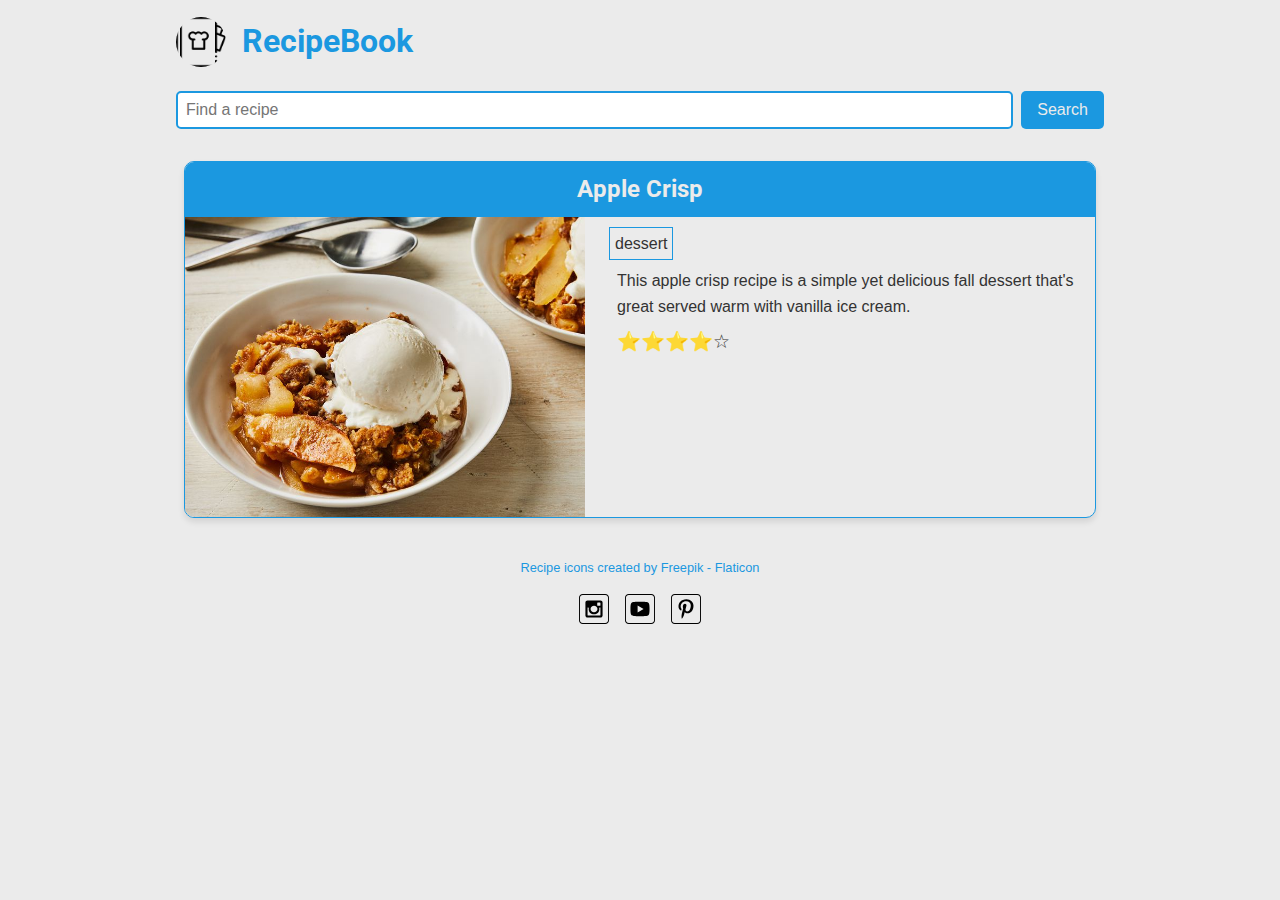
<file: index.html>
<!DOCTYPE html>
<html lang="en">
<head>
    <meta charset="UTF-8">
    <meta name="viewport" content="width=device-width, initial-scale=1.0">
    <title>RecipeBook</title>
    <meta name="description" content="Explore delicious recipes to inspire your next meal.">
    <meta name="author" content="Christine Kamya">

   
    <meta property="og:title" content="Recipe Haven">
    <meta property="og:type" content="website">
    <meta property="og:description" content="Explore delicious recipes to inspire your next meal.">
    <meta property="og:image" content="images/recipe-preview.jpg">
    <meta property="og:url" content="https://example.com/recipes">
    <meta name="twitter:card" content="summary_large_image">

    <script type="module" src="main.js" defer></script>

    <link rel="stylesheet" href="recipes.css">

   
    <link href="https://fonts.googleapis.com/css2?family=Roboto:wght@400;700&display=swap" rel="stylesheet">
</head>
<body>
    <header>
        <img src="images/recipe-book.png" alt="Recipe Book Logo">
        <h1>RecipeBook</h1>
    </header>

    <main>
      
        <form class="search-form" action="#" method="GET">
            <input type="text"  id="searchInput" name="search" placeholder="Find a recipe" required>
            <button type="submit">Search</button>
        </form>
 
        <section id="recipe-container" class="recipes"></section>
       

    </main>

    <footer>
        <p><a href="https://www.flaticon.com/free-icons/recipe" title="recipe icons">Recipe icons created by Freepik - Flaticon</a></p>
        <div class="social">
       
            <a href="#"><img src="images/instagram_icon.svg" alt="Instagram"></a>
            <a href="#"><img src="images/youtube_icon.svg" alt="YouTube"></a>
            <a href="#"><img src="images/pinterest_icon.svg" alt="Pinterest"></a>
        </div>
    </footer>

    
   
</body>
</html>
</file>
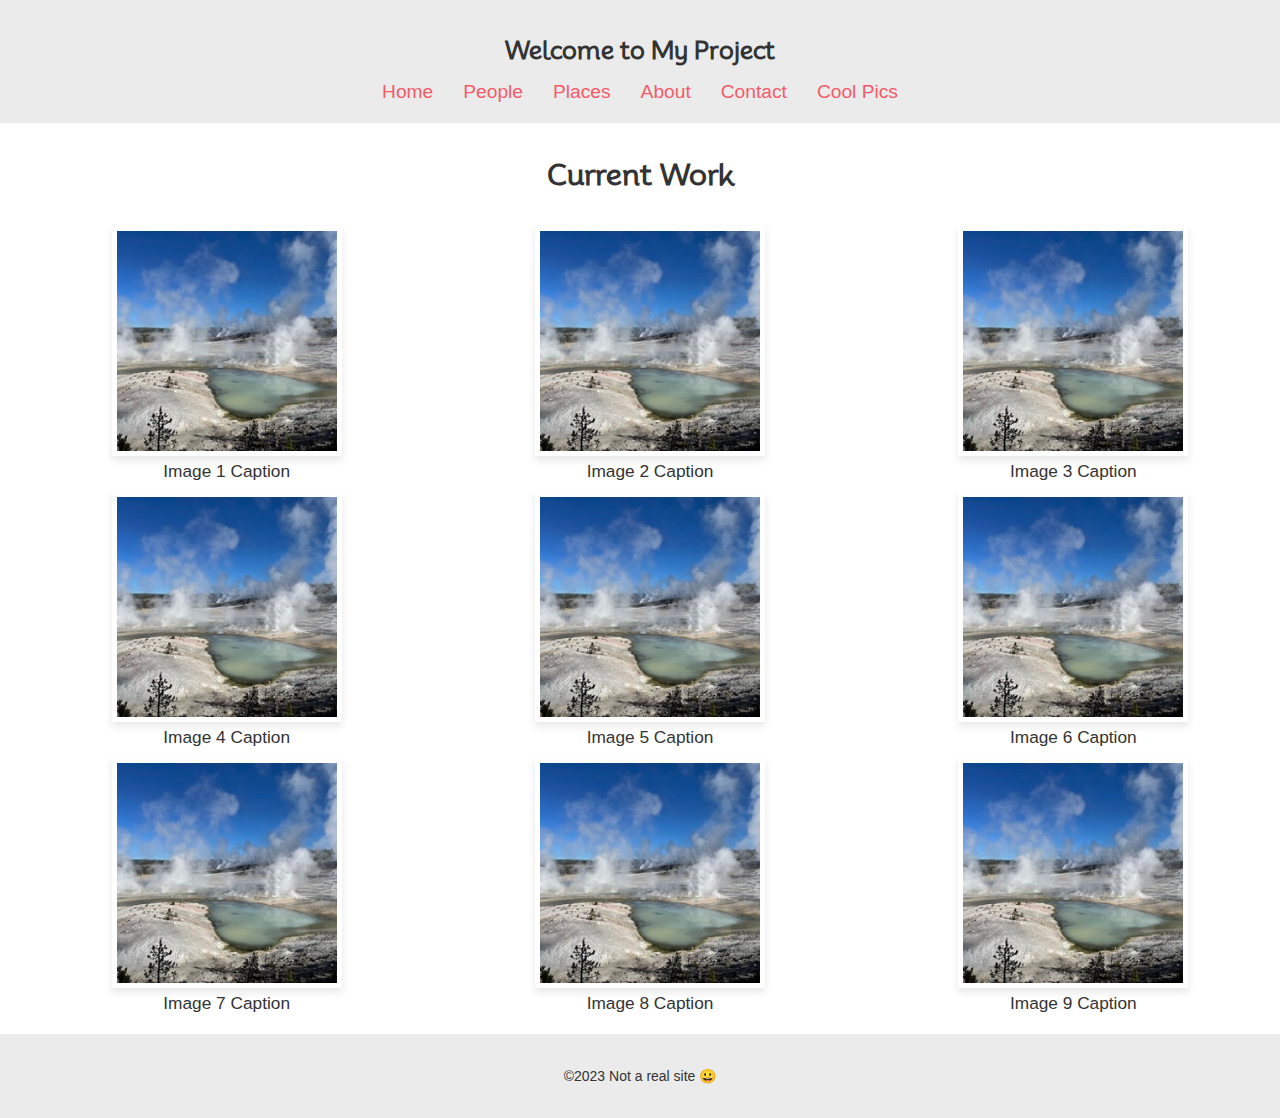
<file: coolpics/index.html>
<!DOCTYPE html>
<html lang="en">
<head>
    <meta charset="UTF-8">
    <meta name="viewport" content="width=device-width, initial-scale=1.0">
    <meta name="description" content="A gallery of cool pictures">
    <meta name="author" content="Christine Kamya">
    <title>Cool Pics 📷</title>
    <link rel="stylesheet" href="coolpics.css"> 
</head>
<body>
    <header>
        <h1>Welcome to My Project</h1>
        
        <!-- Menu button for small screens -->
        <button class="menu-button">Menu</button>

        <nav class="menu">
            <ul>
                <li><a href="index.html">Home</a></li>
                <li><a href="people.html">People</a></li>
                <li><a href="places.html">Places</a></li>
                <li><a href="about.html">About</a></li>
                <li><a href="contact.html">Contact</a></li>
                <li><a href="coolpics/index.html">Cool Pics</a></li> 
            </ul>
        </nav>
    </header>

    <main>
        <h2 style="text-align: center;">Current Work</h2>
        <section class="gallery">
            <figure>
                <img src="norris-sm.jpeg" alt="Image 1">
                <figcaption>Image 1 Caption</figcaption>
            </figure>
            <figure>
                <img src="norris-sm.jpeg" alt="Image 2">
                <figcaption>Image 2 Caption</figcaption>
            </figure>
            <figure>
                <img src="norris-sm.jpeg" alt="Image 3">
                <figcaption>Image 3 Caption</figcaption>
            </figure>
            <figure>
                <img src="norris-sm.jpeg" alt="Image 4">
                <figcaption>Image 4 Caption</figcaption>
            </figure>
            <figure>
                <img src="norris-sm.jpeg" alt="Image 5">
                <figcaption>Image 5 Caption</figcaption>
            </figure>
            <figure>
                <img src="norris-sm.jpeg" alt="Image 6">
                <figcaption>Image 6 Caption</figcaption>
            </figure>
            <figure>
                <img src="norris-sm.jpeg" alt="Image 7">
                <figcaption>Image 7 Caption</figcaption>
            </figure>
            <figure>
                <img src="norris-sm.jpeg" alt="Image 8">
                <figcaption>Image 8 Caption</figcaption>
            </figure>
            <figure>
                <img src="norris-sm.jpeg" alt="Image 9">
                <figcaption>Image 9 Caption</figcaption>
            </figure>
        </section>
    </main>

    <footer>
        <p>©2023 Not a real site 😀</p>
    </footer>

    <script src="coolpics.js"></script>
</body>
</html>
</file>
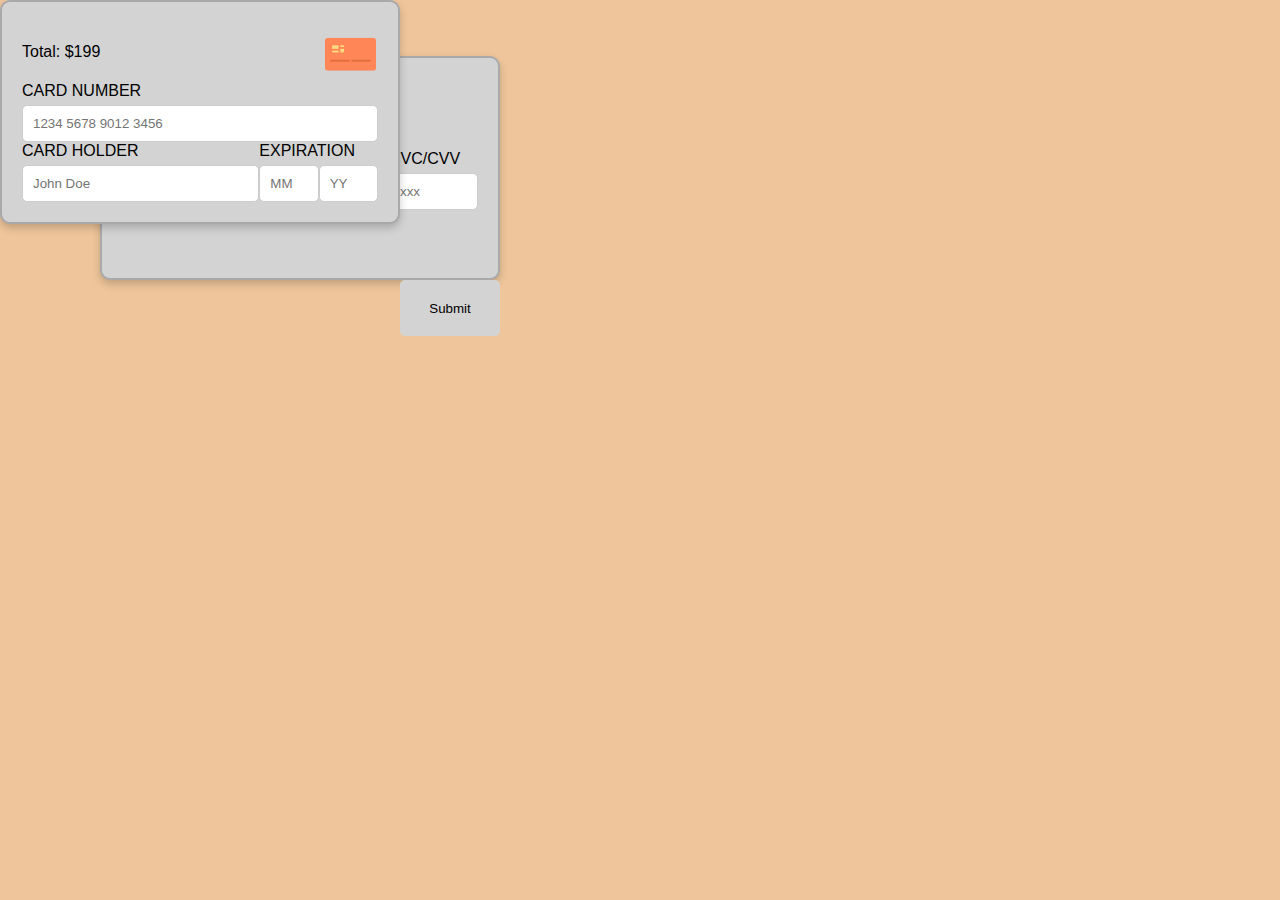
<file: creditcard/index.html>
<!DOCTYPE html>
<html lang="en">
<head>
    <meta charset="UTF-8">
    <title>Credit Card Form</title>
    <link rel="icon" href="favicon.png" type="image/png"> 
    <link rel="stylesheet" href="styles.css">
</head>
<body>
    <form class="card-container">
        

        <div class="card-front">
            <div class="total">
                <p>Total: $199</p>
                <img class="card-image" src="[data-uri]" height="55px">
            </div>
            <div class="form-group" id="cardNumber">
                <label for="card-number">CARD NUMBER</label>
                <input type="text" id="card-number" placeholder="1234 5678 9012 3456" required maxlength="19">
            </div>
            <div class="form-group" id="card-holder">
                <label for="card-name">CARD HOLDER</label>
                <input type="text" id="card-name" placeholder="John Doe" required>
            </div>
            <div class="form-group" id="card-expDate">
                <label for="expiry-date">EXPIRATION</label>
                <div id="card-expDat-container">
                    <input type="text" id="expiry-date-month" placeholder="MM" required maxlength="12">
                    <input type="text" id="expiry-date-year" placeholder="YY" required maxlength="2">
                </div>
                
            </div>
            
        </div>


        <div class="card-back">
            <div id="black-strip"></div>
            <div class="form-group">
                <label for="cvv">CVC/CVV</label>
                <input type="text" id="cvv" placeholder="xxx" required maxlength="3">
            </div>
        </div>

        <button type="submit">Submit</button>




    </form>
</body>
</html>
</file>
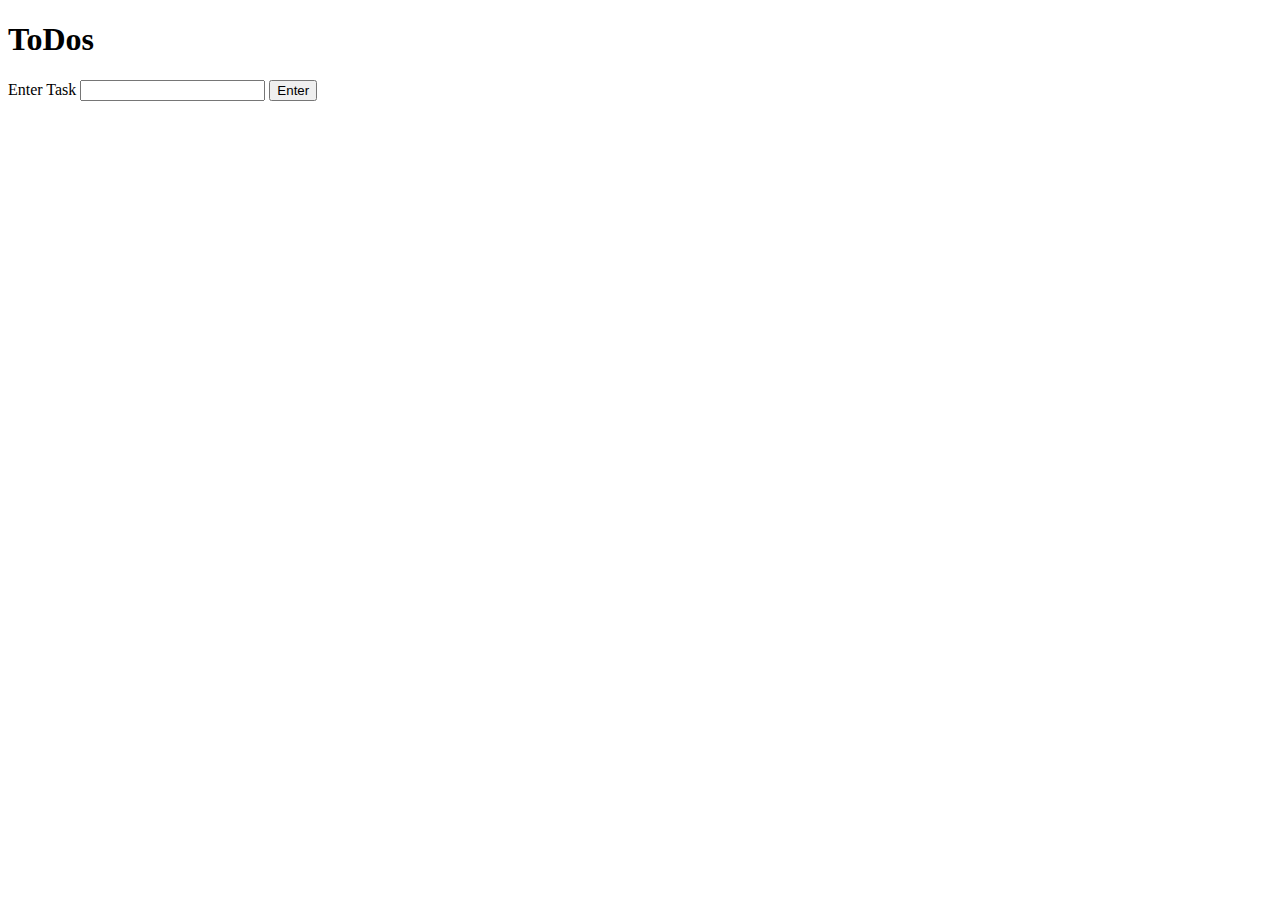
<file: events/index.html>
<!-- events.html -->
<!DOCTYPE html>
<html lang="en">
  <head>
    <meta charset="UTF-8" />
    <meta http-equiv="X-UA-Compatible" content="IE=edge" />
    <meta name="viewport" content="width=device-width, initial-scale=1.0" />
    <title>Events practice: ToDos</title>
    <style>
      .todos {
        width: 300px;
      }
      .todos > li {
        display: flex;
        justify-content: space-between;
        align-items: center;
        border: 1px solid;
        padding: 0.5em;
      }
      .todos p {
        margin: 0;
      }
      .todos span {
        cursor: pointer;
      }
      .strike {
        text-decoration: line-through;
        color: gray;
      }
    </style>
  </head>
  <body>
    <h1>ToDos</h1>
    <section>
      <label for="todo">Enter Task</label>
      <input name="todo" id="todo" />
      <button id="submitTask">Enter</button>
    </section>
    <ul id="todoList" class="todos"></ul>
    <script src="events.js"></script>
  </body>
</html>
</file>
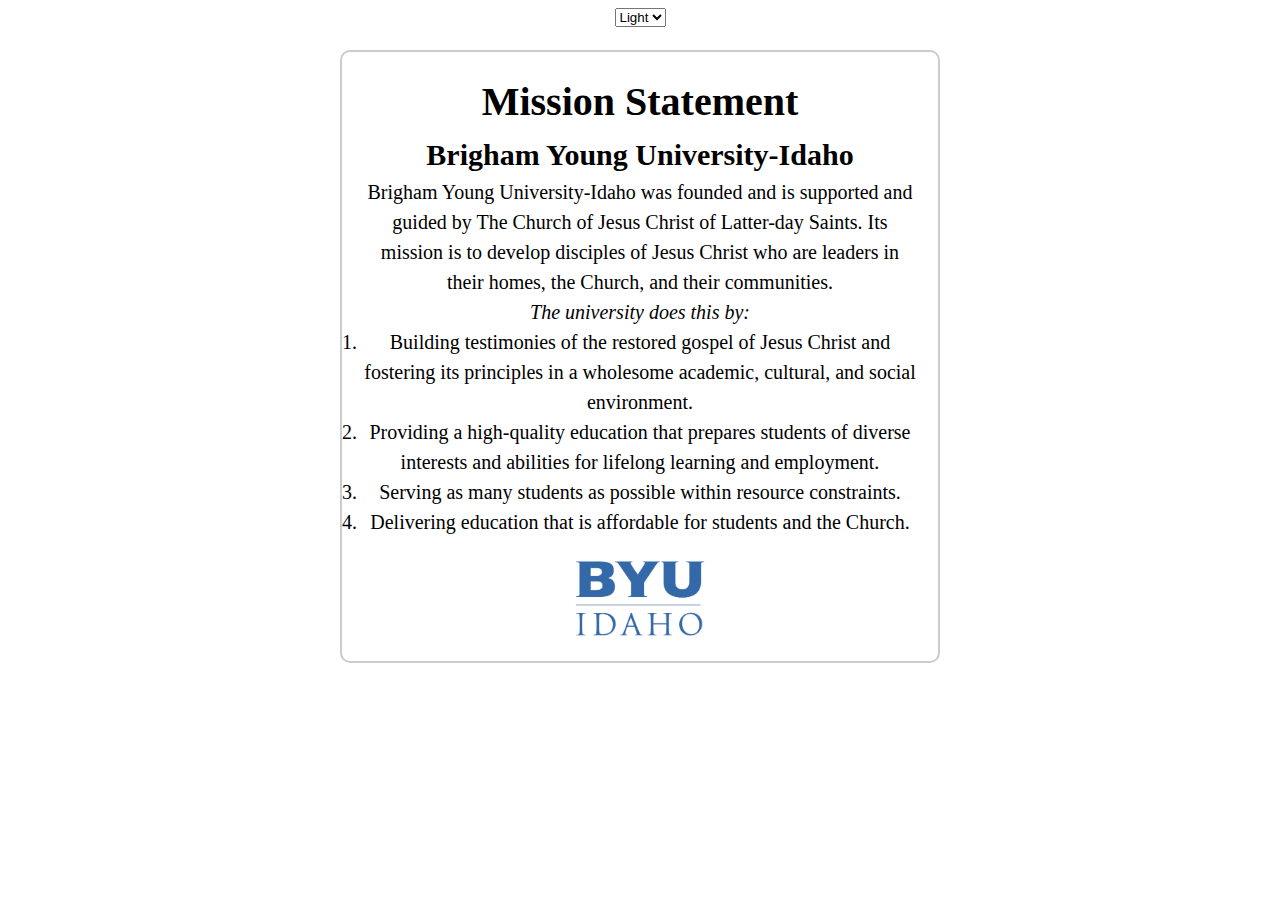
<file: mission/index.html>
<!DOCTYPE html>
<html lang="en">
	<head>
		<meta charset="UTF-8" />
		<title>BYUI Mission Statement</title>
		<link rel="stylesheet" href="style.css" />
		<script src="mission.js" defer></script>
	</head>
	
	<body>

		<label for="theme"></label>
		<select id="theme" name="theme">
			<option value="light" selected>Light</option>
			<option value="dark">Dark</option>
		</select> 

		<div class="content">
			<header class="title">
				<h1>Mission Statement</h1>
				<h2>Brigham Young University-Idaho</h2>
			</header>
			<main>
				<p>
					Brigham Young University-Idaho was founded and is supported and guided
					by The Church of Jesus Christ of Latter-day Saints. Its mission is to
					develop disciples of Jesus Christ who are leaders in their homes, the
					Church, and their communities.
				</p>
				<p><em>The university does this by:</em></p>
				<ol class="does-list">
					<li>
						Building testimonies of the restored gospel of Jesus Christ and
						fostering its principles in a wholesome academic, cultural, and
						social environment.
					</li>
					<li>
						Providing a high-quality education that prepares students of diverse
						interests and abilities for lifelong learning and employment.
					</li>
					<li>
						Serving as many students as possible within resource constraints.
					</li>
					<li>
						Delivering education that is affordable for students and the Church.
					</li>
				</ol>
			</main>
			
			<footer>
				<img src="byui-logo_blue.webp" alt="BYU-Idaho Logo" class="mission-logo">
			</footer>
		</div>
	</body>
</html>
</file>
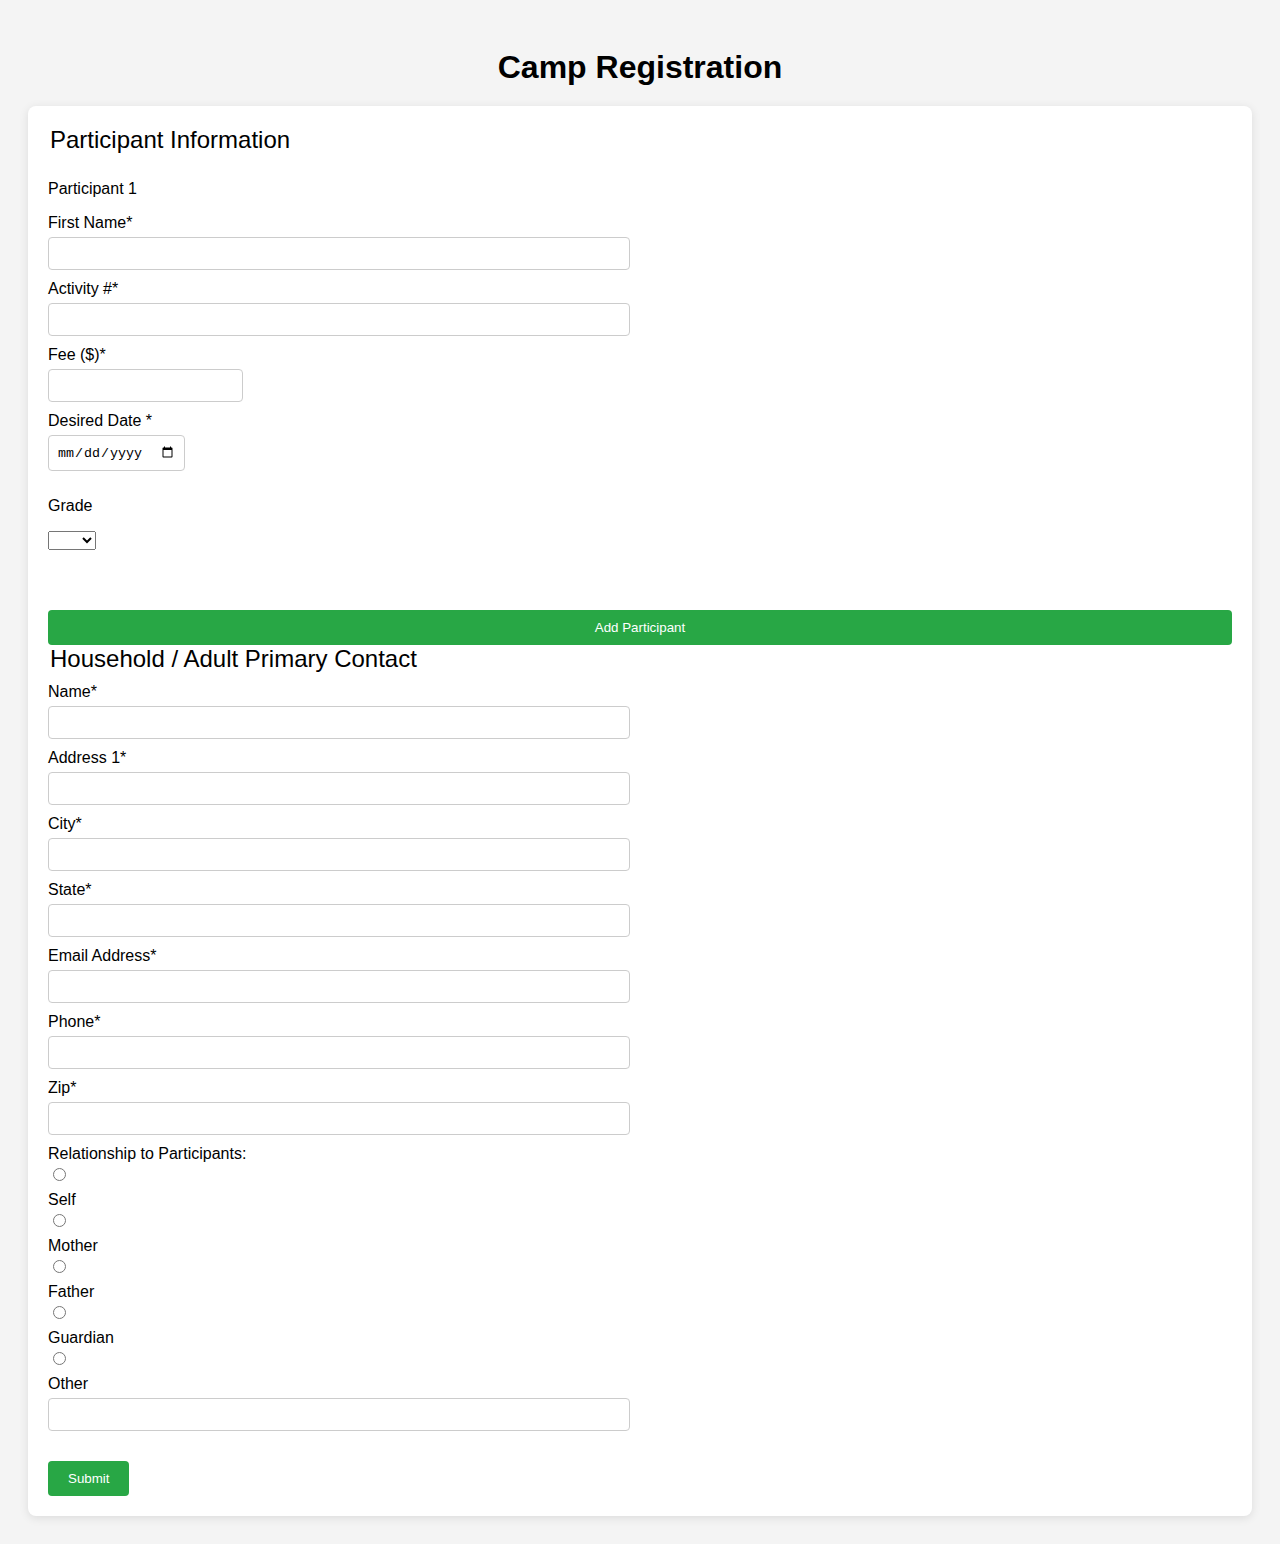
<file: register/index.html>
<!DOCTYPE html>
<html>
  
  <head>
    <title>Camp Registration</title>
    <link
      href="https://fonts.googleapis.com/css?family=Roboto:300,400,500,700"
      rel="stylesheet"
    />
    <link rel="stylesheet" href="register.css" />
  </head>
  <body>
    <div class="testbox">
      <h1>Camp Registration</h1>
      <form id="registration-form">
        <fieldset class="participants">
          <legend>Participant Information</legend>
          <section class="participant1">
            <p>Participant 1</p>
            <div class="item">
              <label for="fname"> First Name<span>*</span></label>
              <input id="fname" type="text" name="fname" value="" required />
            </div>
            <div class="item activities">
              <label for="activity">Activity #<span>*</span></label>
              <input id="activity" type="text" name="activity" />
            </div>
            <div class="item">
              <label for="fee">Fee ($)<span>*</span></label>
              <input id="fee" type="number" name="fee" />
            </div>
            <div class="item">
              <label for="date">Desired Date <span>*</span></label>
              <input id="date" type="date" name="date" />
            </div>
            <div class="item">
              <p>Grade</p>
              <select>
                <option selected value="" disabled selected></option>
                <option value="1">1st</option>
                <option value="2">2nd</option>
                <option value="3">3rd</option>
                <option value="4">4th</option>
                <option value="5">5th</option>
                <option value="6">6th</option>
                <option value="7">7th</option>
                <option value="8">8th</option>
                <option value="9">9th</option>
                <option value="10">10th</option>
                <option value="11">11th</option>
                <option value="12">12th</option>
              </select>
            </div>
          </section>
          <button type="button" id="add">Add Participant</button>
        </fieldset>

        <fieldset>
          <legend>Household / Adult Primary Contact</legend>
          <div class="columns">
            <div class="item">
              <label for="adult_name">Name<span>*</span></label>
              <input id="adult_name" type="text" name="adult_name" />
            </div>

            <div class="item">
              <label for="address1">Address 1<span>*</span></label>
              <input id="address1" type="text" name="address1" />
            </div>

            <div class="item">
              <label for="city">City<span>*</span></label>
              <input id="city" type="text" name="city" />
            </div>
            <div class="item">
              <label for="state">State<span>*</span></label>
              <input id="state" type="text" name="state" />
            </div>
            <div class="item">
              <label for="eaddress">Email Address<span>*</span></label>
              <input id="eaddress" type="text" name="eaddress" />
            </div>
            <div class="item">
              <label for="phone">Phone<span>*</span></label>
              <input id="phone" type="tel" name="phone" />
            </div>
            <div class="item">
              <label for="zip">Zip<span>*</span></label>
              <input id="zip" type="text" name="zip" />
            </div>

            <div class="question">
              <label>Relationship to Participants:</label>
              <div class="question-answer">
                <div>
                  <input
                    type="radio"
                    value="self"
                    id="radio_3"
                    name="relationship"
                  />
                  <label for="radio_3" class="radio"><span>Self</span></label>
                </div>
                <div>
                  <input
                    type="radio"
                    value="mother"
                    id="radio_4"
                    name="relationship"
                  />
                  <label for="radio_4" class="radio"><span>Mother</span></label>
                </div>
                <div>
                  <input
                    type="radio"
                    value="father"
                    id="radio_5"
                    name="relationship"
                  />
                  <label for="radio_5" class="radio"><span>Father</span></label>
                </div>
                <div>
                  <input
                    type="radio"
                    value="guardian"
                    id="radio_6"
                    name="relationship"
                  />
                  <label for="radio_6" class="radio"
                    ><span>Guardian</span></label
                  >
                </div>
                <div>
                  <input
                    type="radio"
                    value="other"
                    id="radio_7"
                    name="relationship"
                  />
                  <label for="radio_7" class="radio"><span>Other</span></label>
                  <input type="text" />
                </div>
              </div>
            </div>
          </div>
        </fieldset>
        <div class="btn-block">
          <button type="submit" id="submitButton">Submit</button>
        </div>
      </form>
      <section id="summary" class="hide">
        <h2>Summary</h2>
        <p id="success-message"></p>
      </section>
    </div>
    <script src="register.js"></script>
  </body>
</html>
</file>
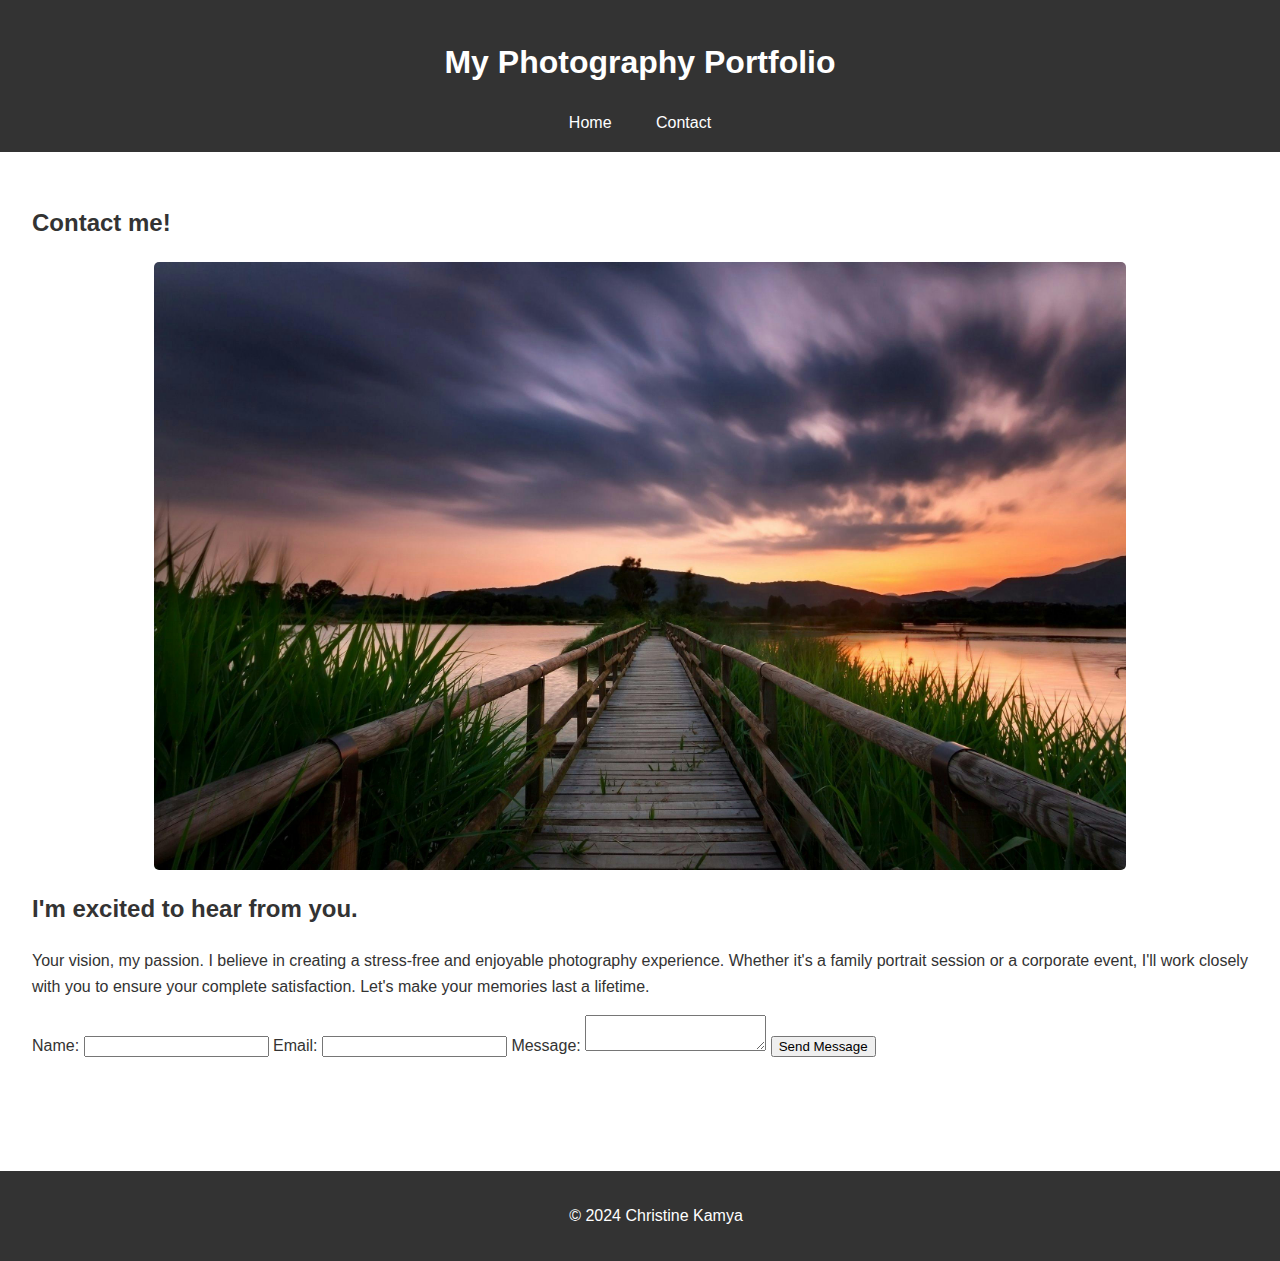
<file: personalsite/contact.html>
<!DOCTYPE html>
<html lang="en">
<head>
    <meta charset="UTF-8">
    <meta name="viewport" content="width=device-width, initial-scale=1.0">
    <title>Contact - My Photography Portfolio</title> 
    <link rel="stylesheet" href="site-plan.css"> 
</head>
<body>

    <header>
        <h1>My Photography Portfolio</h1>
        <nav>
            <ul>
                <li><a href="site-plan.html">Home</a></li> 
                <li><a href="#">Contact</a></li> 
            </ul>
        </nav>
    </header>

    <main>
        <section id="contact">
            <h2>Contact me!</h2>
            <img src="images/hero-image1.jpg" alt="Contact Image" class="contact-image">
            <h2>I'm excited to hear from you.</h2>
            <p>Your vision, my passion. I believe in creating a stress-free and enjoyable photography experience. Whether it's a family portrait session or a corporate event, I'll work closely with you to ensure your complete satisfaction. Let's make your memories last a lifetime.</p>
            <form>
                <label for="name">Name:</label>
                <input type="text" id="name" name="name" required>

                <label for="email">Email:</label>
                <input type="email" id="email" name="email" required>

                <label for="message">Message:</label>
                <textarea id="message" name="message" required></textarea>

                <button type="submit">Send Message</button>
            </form>
        </section>
    </main>

    <footer>
        <p>&copy; 2024 Christine Kamya</p>
    </footer>

</body>
</html>
</file>
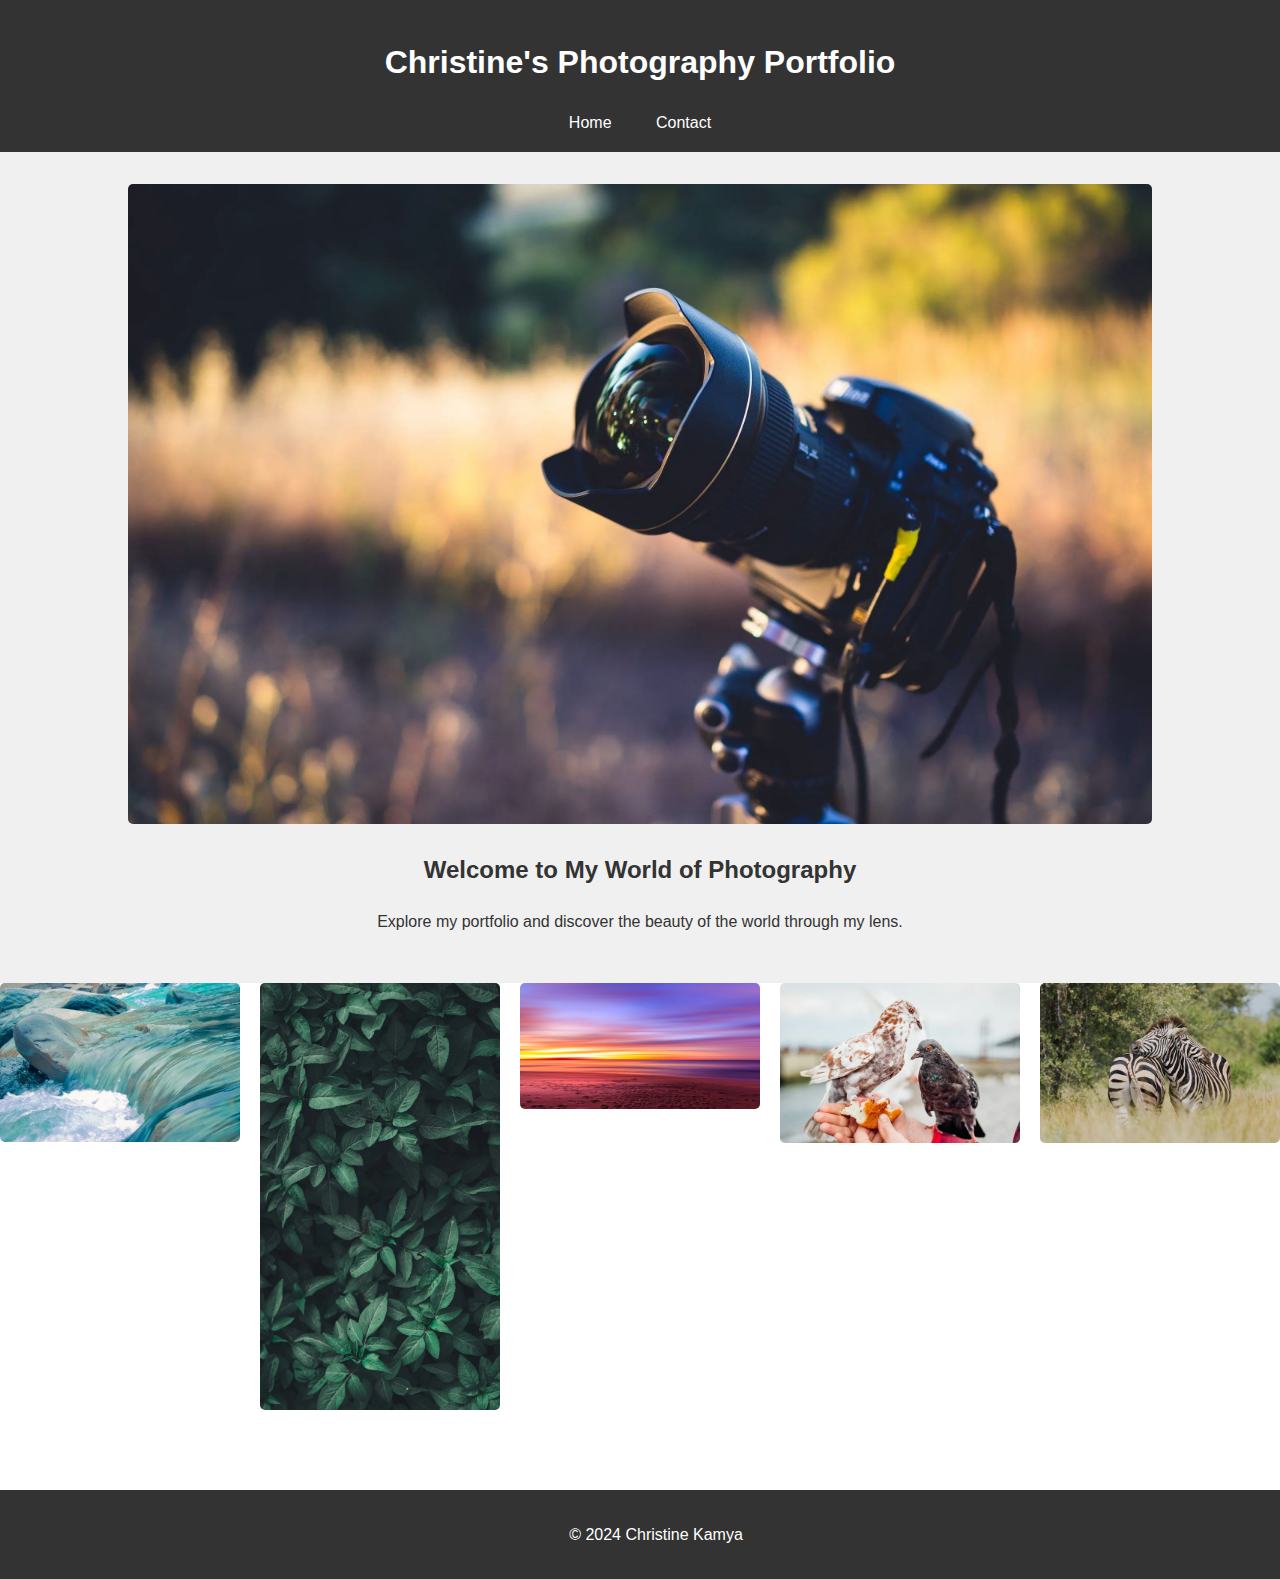
<file: personalsite/site-plan.html>
<!DOCTYPE html>
<html lang="en">
<head>
    <meta charset="UTF-8">
    <meta name="viewport" content="width=device-width, initial-scale=1.0">
    <title>Photography Portfolio</title>
    <link rel="stylesheet" href="site-plan.css">
    <meta name="description" content="Photography site!">
    <!-- <link rel="preload" fetchpriority="high" as="image" href="images/hero-imagee.webp" type="image/webp">
    <link rel="preload" fetchpriority="high" as="image" href="images/img22.webp" type="image/webp">
    <link rel="preload" fetchpriority="high" as="image" href="images/img33.webp" type="image/webp">
    <link rel="preload" fetchpriority="high" as="image" href="images/img44.webp" type="image/webp">
    <link rel="preload" fetchpriority="high" as="image" href="images/img55.webp" type="image/webp">
    <link rel="preload" fetchpriority="high" as="image" href="images/img66.webp" type="image/webp"> -->
</head>
<body>

    <header>
        <h1 id="site-title">Christine's Photography Portfolio</h1>
        <nav>
            <ul>
				<li><a href="#">Home</a></li> 
                <li><a href="contact.html">Contact</a></li>
            </ul>
        </nav>
    </header>

    <main>
        <section id="hero">
            <img src="images/hero-imagee.webp" alt="Hero Image">
            <h2>Welcome to My World of Photography</h2>
            <p>Explore my portfolio and discover the beauty of the world through my lens.</p>
        </section>
        <section class="gallery-container"></section>
    </main>

    <footer>
        <p>&copy; 2024 Christine Kamya</p>
    </footer>

    <script type="module" src="main.js"></script> 

</body>
</html>
</file>
<file: recipes.css>
:root {
    --primary-color: #1B98E0;
    --secondary-color: #59c3c3;
    --text-dark: #333;
    --text-light: #ebebeb;
    --primary-font: Arial, Helvetica, sans-serif;
    --secondary-font: 'Roboto', sans-serif;
}

* {
    margin: 0;
    padding: 0;
    box-sizing: border-box;
}

body {
    font-family: var(--primary-font);
    line-height: 1.6;
    color: var(--text-dark);
    background-color: var(--text-light);
    padding: 1rem;
}


header {
    display: flex;
    align-items: center;
    gap: 1rem;
    margin-bottom: 1.5rem;
}

header img {
    width: 50px;
    height: 50px;
    border-radius: 50%;
}

header h1 {
    font-family: var(--secondary-font);
    font-size: 2rem;
    color: var(--primary-color);
}


.search-form {
    display: flex;
    gap: 0.5rem;
    margin-bottom: 1.5rem;
}

.search-form input {
    flex: 1;
    padding: 0.5rem;
    border: 2px solid var(--primary-color);
    border-radius: 5px;
    font-size: 1rem;
}

.search-form button {
    padding: 0.5rem 1rem;
    border: none;
    background-color: var(--primary-color);
    color: var(--text-light);
    font-size: 1rem;
    border-radius: 5px;
    cursor: pointer;
}

.search-form button:hover {
    background-color: var(--secondary-color);
}


.recipes {
    display: flex;
    flex-direction: column;
    gap: 1.5rem;
}

.recipe {
    background-color: var(--text-light);
    border: 1px solid var(--primary-color);
    border-radius: 10px;
    overflow: hidden;
    box-shadow: 0 4px 6px rgba(0, 0, 0, 0.1);
}

.recipe h2 {
    font-family: var(--secondary-font);
    font-size: 1.5rem;
    background-color: var(--primary-color);
    color: var(--text-light);
    padding: 0.5rem;
    text-align: center;
}

.recipe img {
    width: 100%;
    height: auto;
    display: block;
}

.recipe .description {
    padding: 0.5rem;
    font-size: 1rem;
    color: var(--text-dark);
    display: none; /* Hidden on narrow screens */
}

.recipe .rating {
    padding: 0.5rem;
    font-size: 1.2rem;
    text-align: center;
}


footer {
    margin-top: 2rem;
    text-align: center;
    font-size: 0.8rem;
    color: var(--text-dark);
}

footer a {
    color: var(--primary-color);
    text-decoration: none;
}

footer a:hover {
    text-decoration: underline;
}

footer .social {
    margin-top: 1rem;
    display: flex;
    justify-content: center;
    gap: 1rem;
}

footer .social img {
    width: 30px;
    height: 30px;
    transition: transform 0.3s;
}

footer .social img:hover {
    transform: scale(1.2);
}
.recipe__tags {
    list-style: none;
    margin: 0;
    padding: 0;
    display:flex;
    gap: 5px;
    }

 .recipe__tags li {
    border: 1px solid var(--primary-color);
    padding: 3px 5px;
    margin-top: 10px;
 }   

@media (min-width: 600px) {
    .recipes {
        flex-direction: row;
        flex-wrap: wrap;
        gap: 1rem;
        justify-content: center;

    }

    .recipe {
        flex: 1 1 calc(45% - 1rem);
        margin: 0.5rem;
    }

    .recipe .description {
        display: block; 
        
    }
    
    .recipe-container {
        display :flex;
        flex-direction: row;
        gap: 1.5rem;
    }
    
    .recipe img{
        width: 400px;
    }
}


@media (min-width: 960px) {
    body {
        max-width: 960px;
        margin: 0 auto;
    }
}
</file>
<file: coolpics/coolpics.css>
@import url("https://fonts.googleapis.com/css2?family=Mooli&display=swap");

:root {
    --primary-color: #52489c;
    --secondary-color: #59c3c3;
    --accent-color: #f45b69;
    --text-dark: #333;
    --text-light: #ebebeb;
    --primary-font: Arial, Helvetica, sans-serif;
    --secondary-font: 'Mooli', sans-serif;
}

/* Global Styles */
body {
    font-family: var(--primary-font);
    font-size: 1.2em;
    margin: 0;
    padding: 0;
    color: var(--text-dark);
}

/* Links */
a:link,
a:visited {
    color: var(--accent-color);
    text-decoration: none;
}

a:hover {
    text-decoration: underline;
}

/* Header and Footer Colors */
header {
    background-color: var(--text-light);
    padding: 20px;
    text-align: center;
}

footer {
    background-color: var(--text-light);
    padding: 20px;
    text-align: center;
}

/* Headings */
h1, h2 {
    font-family: var(--secondary-font);
    color: var(--text-dark);
}

/* Layout for small screens (mobile-first approach) */
main {
    padding: 10px;
}

/* Navigation Styles */
nav ul {
    display: flex; /* Use flexbox to arrange items horizontally */
    justify-content: center; /* Center align the navigation links */
    list-style-type: none; /* Remove bullet points */
    padding: 0; /* Remove default padding */
    margin: 0; /* Remove default margin */
}

nav li {
    margin: 0 15px; /* Add space between the navigation links */
}

nav a {
    text-decoration: underline; /* Underline links */
    color: var(--accent-color); /* Use your accent color for links */
}

/* Gallery Section */
.gallery {
    width: 100%;
    margin: 0;

    display: grid;
    grid-template-columns: 1fr; /* One column by default */
    gap: 10px;
    padding: 10px;
}

.gallery img {
    width: 220px; 
    height: 220px; 
    object-fit: cover; 
    border: 5px solid white; 
    box-shadow: 0px 4px 8px rgba(0,0,0,0.1);
}

img {
    max-width: 100%;
    height: auto;
}

figure {
    margin: 0;
    text-align: center;
}

figcaption {
    font-size: 0.9em; 
    color: var(--text-dark); 
}

/* Modal Styles */
.viewer {
    position: fixed;
    top: 0;
    left: 0;
    bottom: 0;
    right: 0;
    background: rgba(0, 0, 0, 0.75);
    display: grid;
    place-items: center; /* Center the image */
    z-index: 10; /* Ensure it's above other elements */
}

.viewer img {
    max-height: 100%; /* Prevent the image from being too tall */
    max-width: 100%; /* Prevent the image from being too wide */
}

.close-viewer {
    background: none;
    border: none;
    color: white; /* Change the close button color */
    font-size: 24px;
    cursor: pointer;
    position: absolute; /* Position the close button */
    top: 10px;
    right: 10px;
}

/* Header and Footer */
header h1 {
    font-size: 24px;
    color: var(--text-dark);
}

footer p {
    font-size: 14px;
    color: var(--text-dark);
}

/* Menu Button Styles */
.menu-button {
    background: none; 
    border: none; 
    color: var(--accent-color); 
    font-size: 18px; 
    cursor: pointer; 
    padding: 0; 
    text-align: left; 
    margin: 0; 
}

/* Ensure button displays well on mobile */
.menu-button:hover {
    text-decoration: underline; /* Underline on hover */
}

/* Media Queries */
@media screen and (min-width: 700px) {
    .gallery {
        grid-template-columns: 1fr 1fr; /* Two columns for larger screens */
    }
}

@media screen and (min-width: 1000px) {
    .gallery {
        grid-template-columns: repeat(3, 1fr); /* Three columns for wider screens */
    }
    
    /* Hide the Menu button on wider screens */
    .menu-button {
        display: none;
    }

    /* Modal Styles for larger screens */
    .viewer {
        padding: 20px; /* More padding around the image */
    }
}
</file>
<file: creditcard/styles.css>
* {
    margin: 0;
    padding: 0;
    box-sizing: border-box;
}


body {
    font-family: Helvetica, Arial, sans-serif;
    background-color: #EFC69B; 

}


.card-container {
    display: grid;
    grid-template-columns: 1fr 3fr 1fr;
    grid-template-rows: 1fr 3fr 1fr 1fr;
    max-width: 500px;

}


.card-front {
    grid-column: 1/3;
    grid-row:1/3;
    z-index: 5;
    background-color: #FFF; 
    background-color: #D3D3D3; 
    border-radius: 10px; 
    border: 2px solid #A9A9A9;
    box-shadow: 0 4px 8px rgba(0, 0, 0, 0.2); 
    padding: 20px; 
    display: grid;
    grid-template-columns: 2fr 1fr;
    grid-template-rows: 1fr 1fr 1fr;
    justify-items: center; 
}


.card-back {
    grid-column: 2/4;
    grid-row: 2/4;
    background-color: #FFF; 
    background-color: #D3D3D3; 
    border-radius: 10px; 
    border: 2px solid #A9A9A9;
    box-shadow: 0 4px 8px rgba(0, 0, 0, 0.2); 
    padding: 20px; 
    display: grid;
    grid-template-columns: 3fr 1fr;
    grid-template-rows: 1fr 1.5fr;
    
    

}

.form-group{
    grid-column: 2/3;
    grid-row: 2/3;
}
button{
   grid-column: 3/4;
   grid-row: 4/5; 
}

.total{
    display: flex;
    flex-direction: row;
    justify-content: space-between;
    width: 100%;
    align-items: center;
}
.card-back .dark-bar {
    background-color: #473144; 
    height: 30px; 
}


#card-holder {
    grid-column: 1/2;
    grid-row: 3/4;
    width: 100%;
}
#card-expDate{
    grid-column: 2/3;
    grid-row: 3/4;
    width: 100%;
}
#cardNumber{
    grid-column: 1/3;
   width: 100%;
}
.total{
    grid-column: 1/3;

}
#card-expDat-container{
    display: flex;
    flex-direction: row;
}
#black-strip{
    background-color: black;
    width: 100%;
}
label {
    display: block; 
    margin-bottom: 5px; 
}


input[type="text"] {
    width: 100%; 
    padding: 10px; 
    border: 1px solid #ccc; 
    border-radius: 5px; 
}

button {
    background-color: #D3D3D3;; 
    color: black; 
    padding: 10px; 
    border: none; 
    border-radius: 5px; 
    cursor: pointer; 
    transition: background-color 0.3s; 
}


button:hover {
    background-color: #9A152F; 
}
</file>
<file: register/register.css>
body {
    font-family: Arial, sans-serif;
    padding: 20px;
    background-color: #f4f4f4;
}

header {
    background-color: #333;
    color: white;
    padding: 10px 0;
    text-align: center;
}

header nav ul {
    list-style: none;
    padding: 0;
}

header nav ul li {
    display: inline;
    margin-right: 10px;
}

header nav ul li a {
    color: white;
    text-decoration: none;
}

header nav ul li a:hover {
    text-decoration: underline;
}


h1 {
    text-align: center;
    margin-bottom: 20px;
}

form {
    background-color: white;
    padding: 20px;
    border-radius: 8px;
    box-shadow: 0 2px 10px rgba(0, 0, 0, 0.1);
}

fieldset {
    border: none;
    padding: 0;
    margin: 0;
    display: grid;
    grid-template-columns: 1fr 1fr; 
    gap: 20px;
}

legend {
    font-size: 1.5em;
    margin-bottom: 10px;
}

section {
    display: flex;
    flex-direction: column;
}

label {
    display: block;
    margin-bottom: 5px;
}

input {
    display: block;
    margin-bottom: 10px;
    padding: 8px;
    border: 1px solid #ccc;
    border-radius: 4px;
}


button {
    padding: 10px 20px;
    background-color: #28a745;
    color: white;
    border: none;
    cursor: pointer;
    border-radius: 4px;
    grid-column: span 2; 
    align-self: center;
    margin-top: 20px;
}

button:hover {
    background-color: #218838;
}


form > button[type="submit"] {
    padding: 12px 25px;
    background-color: #007bff;
    color: white;
    border: none;
    cursor: pointer;
    border-radius: 4px;
    margin-top: 20px;
    width: 100%;
}

form > button[type="submit"]:hover {
    background-color: #0056b3;
}

.hide {
    display: none;
}


section {
    margin-bottom: 20px;
}

section h3 {
    margin-bottom: 10px;
    font-size: 1.2em;
    color: #333;
}


input[type="text"],
input[type="email"],
input[type="tel"] {
    width: 100%;
    box-sizing: border-box;
}


footer {
    background-color: #333;
    color: white;
    padding: 10px;
    text-align: center;
    margin-top: 20px;
}


@media (max-width: 768px) {
    fieldset {
        grid-template-columns: 1fr; 
    }

    button {
        grid-column: span 1; 
    }
}
</file>
<file: personalsite/site-plan.css>
/* General Styles */

body {
  font-family: sans-serif;
  margin: 0;
  padding: 0;
  line-height: 1.6; /* Improve readability */
  color: #333;
}

/* Header Styles */

header {
  background-color: #333;
  color: #fff;
  padding: 1rem 0;
  text-align: center;
  position: sticky; /* Keep header fixed on scroll */
  top: 0;
  z-index: 1;
}


nav ul {
  list-style: none;
  padding: 0;
  margin: 0;
}

nav ul li {
  display: inline-block;
  margin: 0 20px;
}

nav a {
  color: #fff;
  text-decoration: none;
}

/* Hero Section Styles */

#hero {
  text-align: center;
  padding: 2rem 0;
  background-color: #f0f0f0;
}

#hero img {
  max-width: 80%;
  height: auto;
  border-radius: 5px;
  aspect-ratio: 16/10;
}


.contact-image {
  max-width: 80%; 
  height: auto; 
  border-radius: 5px;
  margin: 20px auto; 
  display: block; 
}




#gallery {
  padding: 2rem;
}

.gallery-container {
  display: grid;
  grid-template-columns: repeat(auto-fit, minmax(200px, 1fr));
  grid-gap: 20px;
}

.gallery-container img {
  width: 100%;
  height: auto;
  border-radius: 5px;
  object-fit: cover; /* Maintain aspect ratio and cover container */
}

/* Contact Section Styles */

#contact {
  padding: 2rem;
}

#contact-form {
  max-width: 500px;
  margin: 0 auto;
}

#contact-form input,
#contact-form textarea {
  width: 100%;
  padding: 10px;
  margin-bottom: 15px;
  border: 1px solid #ccc;
  border-radius: 3px;
}

#contact-form button {
  background-color: #333;
  color: #fff;
  padding: 10px 20px;
  border: none;
  border-radius: 3px;
  cursor: pointer;
}

/* Footer Styles */

footer {
  background-color: #333;
  color: #fff;
  text-align: center;
  padding: 1rem;
  width: 100%;
  margin-top: 80px;
}

/* Media Query for Smaller Screens */

@media (max-width: 768px) {
  #about img {
      float: none;
      margin-right: 0;
      margin-bottom: 1rem;
  }
}
</file>
<file: mission/style.css>
/* Basic reset */
* {
    margin: 0;
    padding: 0;
    box-sizing: border-box;
  }
  
  /* General Styles */
  body {
    font-family: 'Times New Roman', Times, serif;
    font-size: 20px;
    line-height: 1.5; /* Increase line-height for better readability */
    text-align: center; /* Center content inside containers */

  }
  /* Dark Theme - Lighter Blue for H2 */
body.dark h2 {
  color: #80D0FF; /* Lighter blue color for better contrast */
}

  .content {
    max-width: 600px; /* Limit content width */
    margin: 20px auto; /* Center the box on the page */
    padding: 20px;
    border: 2px solid #ccc; /* Optional border to match mockup */
    border-radius: 10px;
   /* Slight background color for contrast */
  }
  
  body.dark .mission-statement-container {
    background-color: #1f1f1f; /* Dark background for the container */
    border-color: #333; /* Darker border color */
  }

  /* Header Styling */
  .site-header {
    margin-bottom: 20px;
  }
  
  .mission-title {
    font-size: 2.5rem;
    letter-spacing: 2px; /* Adjust letter-spacing for title */
    text-transform: uppercase; /* Make the title all caps */
    margin-bottom: 10px;
  }
  
  .mission-subtitle {
    font-size: 1.75rem;
    color: #006EB6; /* Subtitle color */
    letter-spacing: 1.2px;
    text-transform: uppercase;
  }

  body.dark .mission-subtitle {
    color: #80d0ff; /* Lighter blue for dark theme */
  }
  body.dark img{
    content:url("byui-logo_dark.png");
  }
  /* Main Content */
  main {
    margin-bottom: 20px; /* Space between main content and footer */
  }
  
  .mission-text {
    text-align: left; /* Left-align paragraphs */
    margin-bottom: 15px;
    line-height: 1.5; /* Increase line-height */
  }
  
  .mission-list {
    text-align: left; /* Left-align the list */
    list-style-type: disc; /* Add bullets to the list */
    margin: 20px auto; /* Space between paragraphs */
    padding-left: 20px; /* Indent the list */
  }
  
  .mission-list li {
    font-size: 1.2rem;
    margin-bottom: 10px;
  }
  
  /* Footer with Logo */
  .site-footer {
    margin-top: 20px;
  }
  
  .mission-logo {
    max-width: 150px; /* Resize the logo */
    display: block;
    margin: 0 auto; /* Center the logo */
  }
  
  /* Dark Theme Footer and Logo */
body.dark .site-footer {
  background-color: #1f1f1f;
}
body.dark .mission-logo {
    filter: brightness(0.8); /* Dim the logo in dark mode if needed */
}

img{
  width:50%;
}
.dark{
  background-color: #333;
  color:white;
}
</file>
